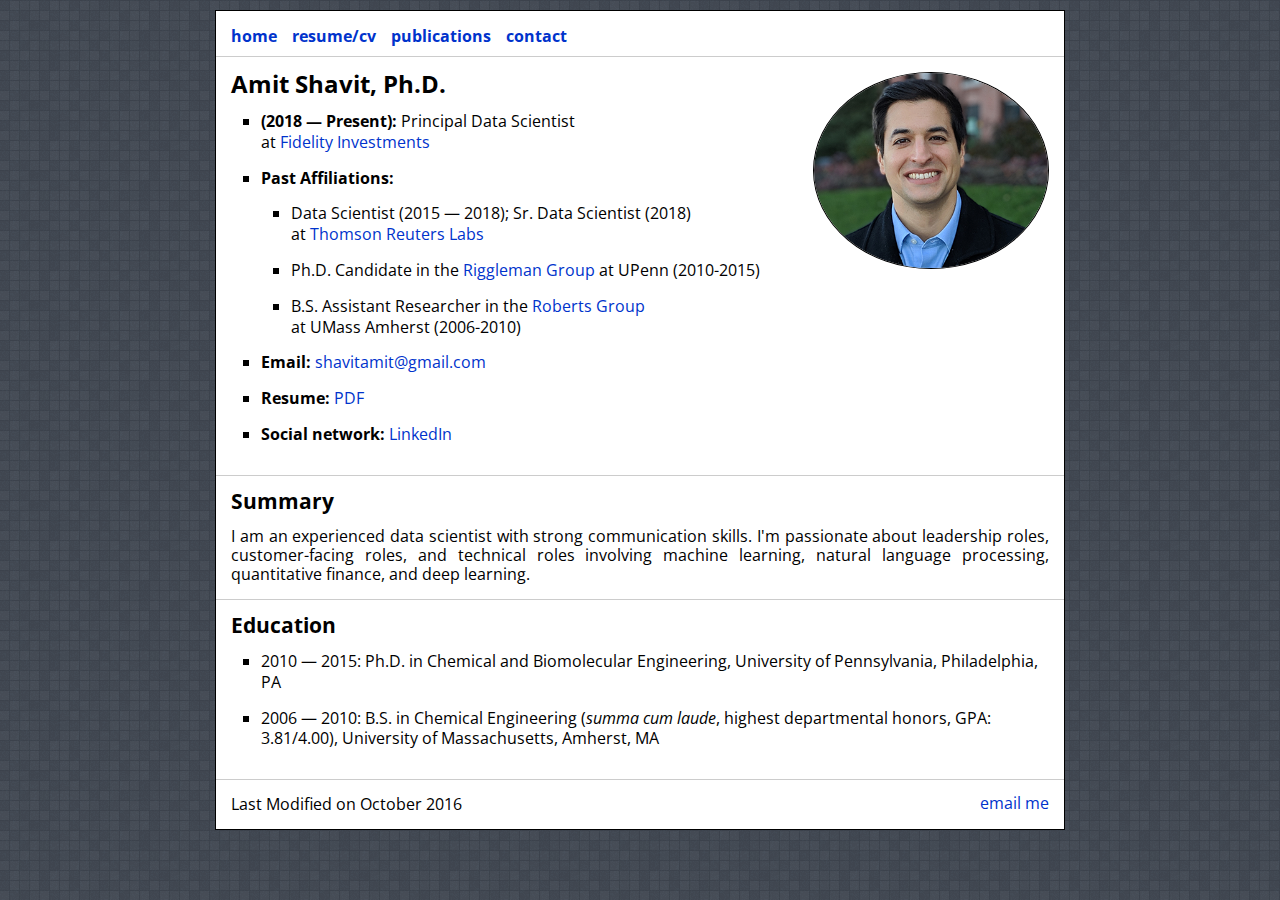
<file: index.html>
<!DOCTYPE html>
<html ng-app="app">
<head>
  <title>Amit Shavit's Personal Website</title>

  <meta name="viewport" content="initial-scale = 1.0,maximum-scale = 1.0" />

  <link rel="stylesheet" href="css/styles.css" />

  <!-- load angular and angular route via CDN -->
  <!-- <script src="https://ajax.googleapis.com/ajax/libs/angularjs/1.4.5/angular.min.js"></script>
  <script src="https://cdnjs.cloudflare.com/ajax/libs/angular.js/1.5.0-beta.1/angular-route.min.js"></script>
  <script src="https://cdnjs.cloudflare.com/ajax/libs/angular.js/1.5.0-beta.1/angular-sanitize.min.js"></script> -->

  <script src="js/angular.js"></script>
  <script src="js/angular-route.js"></script>
  <script src="js/angular-sanitize.js"></script>


  <script src="js/scripts.js"></script>

  <!-- Google Analytics -->
  <script type="text/javascript">
  var _gaq = _gaq || [];
  _gaq.push(['_setAccount', 'UA-33097417-1']);
  _gaq.push(['_trackPageview']);

  (function() {
    var ga = document.createElement('script'); ga.type = 'text/javascript'; ga.async = true;
    ga.src = ('https:' == document.location.protocol ? 'https://ssl' : 'http://www') + '.google-analytics.com/ga.js';
    var s = document.getElementsByTagName('script')[0]; s.parentNode.insertBefore(ga, s);
  })();
  </script>
  <!-- END Google Analytics -->

</head>

<body ng-controller="MainController as main">

  <div id="pagewrap">

    <header class="clearfix">
      <div ng-include="'nav.html'"></div>

      <!-- For those that have JS disabled -->
      <noscript>
        <nav class="navbar ng-scope" ng-controller="NavController as nav">
          <ul class="nav">
            <li ng-repeat="(key,value) in pages" class="ng-scope">
              <a ng-href="#/" ng-class="{active: isActive(key)}" class="ng-binding" href="#/">home</a>
            </ul>
          </nav>
        </noscript>

        <div class="clearfix clear"></div>
      </header>

      <div id="page-view">
        <div ng-view></div>

        <!-- For those that have JS disabled -->
        <noscript>
          <div class="section ng-scope">
            <div class="align-left">
              <h1 style="color:red; margin-bottom: 15px;">This website relies <em>heavily</em> on Javascript.  Please consider turning it on.</h1>
              <h1>Amit Shavit</h1>
              <ul>
                <li><strong>Current Affiliation (2015 — Present):</strong> Technology Associate<br>at <a href="http://thomsonreuters.com" target="_blank">Thomson Reuters</a></li>
                <li><strong>Past Affiliations:</strong>
                  <ul>
                    <li>Ph.D. Candidate in the <a href="http://rrgroup.seas.upenn.edu" target="_blank">Riggleman Group</a> at UPenn (2010-2015)</li>
                    <li>B.S. Assistant Researcher in the <a href="http://roberts.openwetware.org" target="_blank">Roberts Group</a><br>at UMass Amherst (2006-2010)</li>
                  </ul></li>
                  <li><strong>Email:</strong> <a href="mailto:shavitamit@gmail.com">shavitamit@gmail.com</a></li>
                  <li><strong>Resume:</strong> <a href="files/Amit-Shavit-Resume.pdf" target="_blank">PDF</a></li>
                  <!-- <li><strong>CV:</strong> <a href="files/Shavit-CV.pdf" target="_blank">PDF</a></li> -->
                  <li><strong>Social network:</strong> <a href="http://www.linkedin.com/profile/view?id=22888201&amp;trk=tab_pro" target="_blank">LinkedIn</a></li>
                </ul>

              </div>

              <div class="align-right my-img">
                <img src="images/me.png" width="180" alt="Amit Shavit">
                <!--<img src="images/me2.jpg" width="180" alt="Amit Shavit" />-->
              </div>

              <div class="clearfix"></div>
            </div>
          </noscript>


        </div>

        <footer>
          <div class="section clearfix">
            <div class="align-left">
              <p class="footer">Last Modified on October 2016</p>
            </div>

            <div class="align-right">
              <a href="mailto:shavitamit@gmail.com" title="Email me!">email me</a>
            </div>
          </div>
        </footer>

      </div><!-- pagewrap -->

    </body>
    </html>
</file>
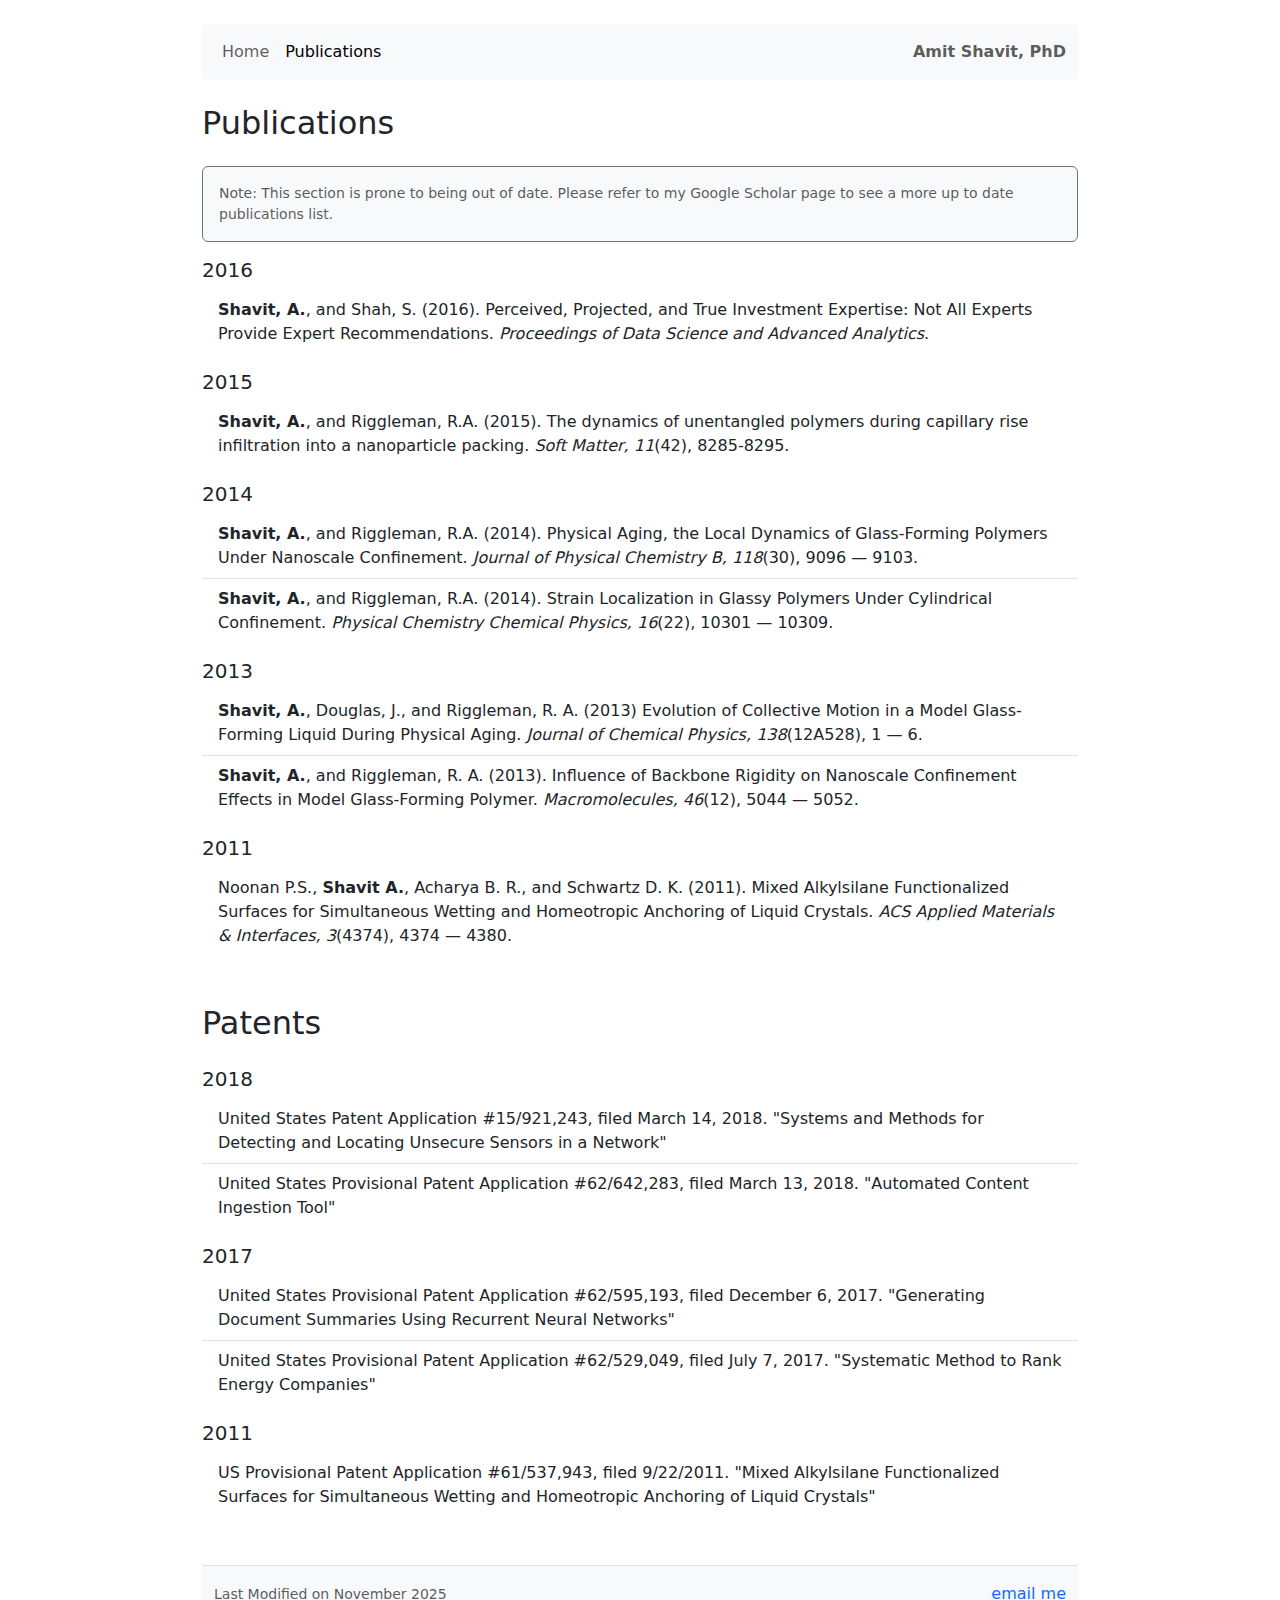
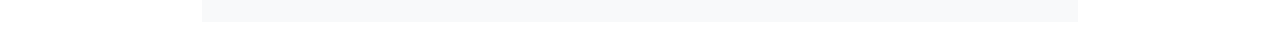
<file: publications.html>
<!DOCTYPE html>
<html>
<head>
  <title>Amit Shavit's Personal Website</title>
  <meta name="viewport" content="width=device-width, initial-scale=1" />
  <!-- Bootstrap CSS -->
  <link href="https://cdn.jsdelivr.net/npm/bootstrap@5.3.2/dist/css/bootstrap.min.css" rel="stylesheet">
  <style>
    .container {
      max-width: 900px !important;
    }
  </style>

  <!-- Google Analytics -->
  <script type="text/javascript">
    var _gaq = _gaq || [];
    _gaq.push(['_setAccount', 'UA-33097417-1']);
    _gaq.push(['_trackPageview']);
    (function() {
      var ga = document.createElement('script'); ga.type = 'text/javascript'; ga.async = true;
      ga.src = ('https:' == document.location.protocol ? 'https://ssl' : 'http://www') + '.google-analytics.com/ga.js';
      var s = document.getElementsByTagName('script')[0]; s.parentNode.insertBefore(ga, s);
    })();
  </script>
  <!-- END Google Analytics -->
</head>

<body>
  <div class="container py-4">
    <header class="mb-4">
      <nav class="navbar navbar-expand-lg navbar-light bg-light rounded">
        <div class="container-fluid">
          <div class="collapse navbar-collapse" id="navbarNav">
            <ul class="navbar-nav me-auto">
              <li class="nav-item"><a class="nav-link" href="index.html">Home</a></li>
              <li class="nav-item"><a class="nav-link active" href="publications.html">Publications</a></li>
            </ul>
            <span class="navbar-text ms-auto fw-bold">
              Amit Shavit, PhD
            </span>
          </div>
          <button class="navbar-toggler" type="button" data-bs-toggle="collapse" data-bs-target="#navbarNav"
            aria-controls="navbarNav" aria-expanded="false" aria-label="Toggle navigation">
            <span class="navbar-toggler-icon"></span>
          </button>
        </div>
      </nav>

    </header>

   <main>
<div class="mb-5">
  <h2 class="mb-4">Publications</h2>
  <div class="border border-secondary rounded p-3 mb-3 bg-light">
    <p class="text-muted small mb-0">
      Note: This section is prone to being out of date. Please refer to my Google Scholar page to see a more up to date publications list.
    </p>
  </div>
  <div class="mb-3">
    <h3 class="h5">2016</h3>
    <ul class="list-group list-group-flush">
      <li class="list-group-item">
        <span class="fw-bold">Shavit, A.</span>, and Shah, S. (2016). Perceived, Projected, and True Investment Expertise: Not All Experts Provide Expert Recommendations.
        <em>Proceedings of Data Science and Advanced Analytics</em>.
      </li>
    </ul>
  </div>

  <div class="mb-3">
    <h3 class="h5">2015</h3>
    <ul class="list-group list-group-flush">
      <li class="list-group-item">
        <span class="fw-bold">Shavit, A.</span>, and Riggleman, R.A. (2015). The dynamics of unentangled polymers during capillary rise infiltration into a nanoparticle packing.
        <em>Soft Matter, 11</em>(42), 8285-8295.
      </li>
    </ul>
  </div>

  <div class="mb-3">
    <h3 class="h5">2014</h3>
    <ul class="list-group list-group-flush">
      <li class="list-group-item">
        <span class="fw-bold">Shavit, A.</span>, and Riggleman, R.A. (2014). Physical Aging, the Local Dynamics of Glass-Forming Polymers Under Nanoscale Confinement.
        <em>Journal of Physical Chemistry B, 118</em>(30), 9096 &mdash; 9103.
      </li>
      <li class="list-group-item">
        <span class="fw-bold">Shavit, A.</span>, and Riggleman, R.A. (2014). Strain Localization in Glassy Polymers Under Cylindrical Confinement.
        <em>Physical Chemistry Chemical Physics, 16</em>(22), 10301 &mdash; 10309.
      </li>
    </ul>
  </div>

  <div class="mb-3">
    <h3 class="h5">2013</h3>
    <ul class="list-group list-group-flush">
      <li class="list-group-item">
        <span class="fw-bold">Shavit, A.</span>, Douglas, J., and Riggleman, R. A. (2013) Evolution of Collective Motion in a Model Glass-Forming Liquid During Physical Aging.
        <em>Journal of Chemical Physics, 138</em>(12A528), 1 &mdash; 6.
      </li>
      <li class="list-group-item">
        <span class="fw-bold">Shavit, A.</span>, and Riggleman, R. A. (2013). Influence of Backbone Rigidity on Nanoscale Confinement Effects in Model Glass-Forming Polymer.
        <em>Macromolecules, 46</em>(12), 5044 &mdash; 5052.
      </li>
    </ul>
  </div>

  <div class="mb-3">
    <h3 class="h5">2011</h3>
    <ul class="list-group list-group-flush">
      <li class="list-group-item">
        Noonan P.S., <span class="fw-bold">Shavit A.</span>, Acharya B. R., and Schwartz D. K. (2011). Mixed Alkylsilane Functionalized Surfaces for Simultaneous Wetting and Homeotropic Anchoring of Liquid Crystals.
        <em>ACS Applied Materials &amp; Interfaces, 3</em>(4374), 4374 &mdash; 4380.
      </li>
    </ul>
  </div>
</div>

<div class="mb-5">
  <h2 class="mb-4">Patents</h2>

  <div class="mb-3">
    <h3 class="h5">2018</h3>
    <ul class="list-group list-group-flush">
      <li class="list-group-item">
        United States Patent Application #15/921,243, filed March 14, 2018. "Systems and Methods for Detecting and Locating Unsecure Sensors in a Network"
      </li>
      <li class="list-group-item">
        United States Provisional Patent Application #62/642,283, filed March 13, 2018. "Automated Content Ingestion Tool"
      </li>
    </ul>
  </div>

  <div class="mb-3">
    <h3 class="h5">2017</h3>
    <ul class="list-group list-group-flush">
      <li class="list-group-item">
        United States Provisional Patent Application #62/595,193, filed December 6, 2017. "Generating Document Summaries Using Recurrent Neural Networks"
      </li>
      <li class="list-group-item">
        United States Provisional Patent Application #62/529,049, filed July 7, 2017. "Systematic Method to Rank Energy Companies"
      </li>
    </ul>
  </div>

  <div class="mb-3">
    <h3 class="h5">2011</h3>
    <ul class="list-group list-group-flush">
      <li class="list-group-item">
        US Provisional Patent Application #61/537,943, filed 9/22/2011. "Mixed Alkylsilane Functionalized Surfaces for Simultaneous Wetting and Homeotropic Anchoring of Liquid Crystals"
      </li>
    </ul>
  </div>
</div>

    
  </main>

    <div id="footer" class="mt-4"></div>
    <script>
      fetch('footer.html')
        .then(response => response.text())
        .then(html => { document.getElementById('footer').innerHTML = html; });
    </script>
    <!-- Bootstrap JS Bundle -->
    <script src="https://cdn.jsdelivr.net/npm/bootstrap@5.3.2/dist/js/bootstrap.bundle.min.js"></script>
  </div>
</body>
</html>
</file>
<file: css/styles.css>
/* Welcome to Compass.
* In this file you should write your main styles. (or centralize your imports)
* Import this file using the following HTML or equivalent:
* <link href="/stylesheets/screen.css" media="screen, projection" rel="stylesheet" type="text/css" /> */
@import url(https://fonts.googleapis.com/css?family=Montserrat:400,700);
@import url(//fonts.googleapis.com/css?family=Open+Sans);
/* line 5, ../../../../../.rvm/gems/ruby-2.4.0/gems/compass-core-1.0.3/stylesheets/compass/reset/_utilities.scss */
html, body, div, span, applet, object, iframe,
h1, h2, h3, h4, h5, h6, p, blockquote, pre,
a, abbr, acronym, address, big, cite, code,
del, dfn, em, img, ins, kbd, q, s, samp,
small, strike, strong, sub, sup, tt, var,
b, u, i, center,
dl, dt, dd, ol, ul, li,
fieldset, form, label, legend,
table, caption, tbody, tfoot, thead, tr, th, td,
article, aside, canvas, details, embed,
figure, figcaption, footer, header, hgroup,
menu, nav, output, ruby, section, summary,
time, mark, audio, video {
  margin: 0;
  padding: 0;
  border: 0;
  font: inherit;
  font-size: 100%;
  vertical-align: baseline;
}

/* line 22, ../../../../../.rvm/gems/ruby-2.4.0/gems/compass-core-1.0.3/stylesheets/compass/reset/_utilities.scss */
html {
  line-height: 1;
}

/* line 24, ../../../../../.rvm/gems/ruby-2.4.0/gems/compass-core-1.0.3/stylesheets/compass/reset/_utilities.scss */
ol, ul {
  list-style: none;
}

/* line 26, ../../../../../.rvm/gems/ruby-2.4.0/gems/compass-core-1.0.3/stylesheets/compass/reset/_utilities.scss */
table {
  border-collapse: collapse;
  border-spacing: 0;
}

/* line 28, ../../../../../.rvm/gems/ruby-2.4.0/gems/compass-core-1.0.3/stylesheets/compass/reset/_utilities.scss */
caption, th, td {
  text-align: left;
  font-weight: normal;
  vertical-align: middle;
}

/* line 30, ../../../../../.rvm/gems/ruby-2.4.0/gems/compass-core-1.0.3/stylesheets/compass/reset/_utilities.scss */
q, blockquote {
  quotes: none;
}
/* line 103, ../../../../../.rvm/gems/ruby-2.4.0/gems/compass-core-1.0.3/stylesheets/compass/reset/_utilities.scss */
q:before, q:after, blockquote:before, blockquote:after {
  content: "";
  content: none;
}

/* line 32, ../../../../../.rvm/gems/ruby-2.4.0/gems/compass-core-1.0.3/stylesheets/compass/reset/_utilities.scss */
a img {
  border: none;
}

/* line 116, ../../../../../.rvm/gems/ruby-2.4.0/gems/compass-core-1.0.3/stylesheets/compass/reset/_utilities.scss */
article, aside, details, figcaption, figure, footer, header, hgroup, main, menu, nav, section, summary {
  display: block;
}

/*
Basics
*/
/* line 20, ../sass/styles.scss */
.clearfix:after {
  visibility: hidden;
  display: block;
  font-size: 0;
  content: " ";
  clear: both;
  height: 0;
}

/* line 28, ../sass/styles.scss */
.clearfix {
  display: inline-block;
}

/* start commented backslash hack \*/
/* line 30, ../sass/styles.scss */
* html .clearfix {
  height: 1%;
}

/* line 31, ../sass/styles.scss */
.clearfix {
  display: block;
}

/* close commented backslash hack */
/* apply a natural box layout model to all elements, but allowing components to change */
/* line 35, ../sass/styles.scss */
html {
  box-sizing: border-box;
}

/* line 38, ../sass/styles.scss */
*, *:before, *:after {
  box-sizing: inherit;
}

/*----------------------------------------------------*/
/* line 43, ../sass/styles.scss */
body {
  background: url("../images/bg.png") repeat;
  font-family: 'Open Sans', sans-serif;
}

/* line 50, ../sass/styles.scss */
li {
  line-height: 1.3em;
}

/* line 54, ../sass/styles.scss */
h1, h2, h3, h4 {
  font-weight: bold;
}

/* line 56, ../sass/styles.scss */
h1.space, h2.space, h3.space {
  margin-bottom: 15px;
}

/* line 58, ../sass/styles.scss */
h1 {
  font-size: 1.5em;
}

/* line 59, ../sass/styles.scss */
h2 {
  font-size: 1.3em;
}

/* line 60, ../sass/styles.scss */
h3 {
  font-size: 1.1em;
}

/* line 61, ../sass/styles.scss */
em {
  font-style: italic;
}

/* line 62, ../sass/styles.scss */
span.me {
  font-weight: bold;
  text-decoration: underline;
}

/* line 64, ../sass/styles.scss */
#pagewrap {
  margin: 10px auto;
  width: 850px;
  background: white;
  border: solid 1px black;
}

/* line 72, ../sass/styles.scss */
#page-view {
  min-height: 100px;
}

/*
  FRONT PAGE IMAGE
*/
/* line 79, ../sass/styles.scss */
.front-page-image {
  border-radius: 50%;
}

/*
Header and Navigation
*/
/* line 86, ../sass/styles.scss */
header {
  height: 30px;
  padding-left: 15px;
  padding-top: 15px;
  margin-bottom: 15px;
}
/* line 94, ../sass/styles.scss */
header nav li {
  display: block;
  float: left;
  margin-right: 15px;
}
/* line 99, ../sass/styles.scss */
header nav a {
  color: #03c;
  font-weight: bold;
  text-decoration: none;
}
/* line 104, ../sass/styles.scss */
header nav a:hover {
  color: black;
  transition: color 0.2s linear;
}
/* line 109, ../sass/styles.scss */
header nav a.active {
  color: black;
}

/*
Sections
*/
/* line 120, ../sass/styles.scss */
.section {
  border-top: solid 1px #ccc;
  padding: 15px;
  width: 100%;
}
/* line 126, ../sass/styles.scss */
.section p {
  line-height: 1.2em;
  margin-top: 15px;
  text-align: justify;
}
/* line 131, ../sass/styles.scss */
.section p.footer {
  margin-top: 0;
}
/* line 136, ../sass/styles.scss */
.section strong {
  font-weight: bold !important;
}
/* line 137, ../sass/styles.scss */
.section .bold-and-underline {
  text-decoration: underline;
  font-weight: bold;
}
/* line 138, ../sass/styles.scss */
.section .line-break {
  margin: 20px 50px;
  border-style: dashed;
  border-width: 1px;
  border-color: #ccc;
}
/* line 145, ../sass/styles.scss */
.section a {
  color: #03c;
  text-decoration: none;
}
/* line 149, ../sass/styles.scss */
.section a:hover {
  text-decoration: underline;
}
/* line 156, ../sass/styles.scss */
.section ul {
  margin-top: 15px;
  list-style: square;
}
/* line 161, ../sass/styles.scss */
.section ul li {
  margin-left: 30px;
  margin-bottom: 15px;
}
/* line 167, ../sass/styles.scss */
.section .align-left {
  float: left;
}
/* line 172, ../sass/styles.scss */
.section .align-right {
  float: right;
}
/* line 176, ../sass/styles.scss */
.section img {
  border: solid 1px black;
}

/* line 184, ../sass/styles.scss */
.home-page .home-summary {
  font-weight: bold;
  display: block;
  margin-top: 15px;
}
/* line 189, ../sass/styles.scss */
.home-page .home-summary em {
  font-style: italic;
}

/* line 194, ../sass/styles.scss */
.cv-page .align-left {
  width: 250px;
}
/* line 197, ../sass/styles.scss */
.cv-page .align-right {
  width: 555px;
}

/* line 202, ../sass/styles.scss */
.ng-enter {
  position: relative;
  z-index: 9999;
}

/* line 210, ../sass/styles.scss */
.ng-leave {
  position: absolute;
  background: white;
  z-index: 1;
}

@media only screen and (max-device-width: 480px) {
  /* line 222, ../sass/styles.scss */
  #embedded-resume {
    display: none;
  }

  /* line 225, ../sass/styles.scss */
  nav ul li {
    font-size: 14px;
  }

  /* line 230, ../sass/styles.scss */
  #pagewrap {
    width: 100%;
  }

  /* line 235, ../sass/styles.scss */
  .home-page .align-left {
    max-width: 70%;
  }
  /* line 236, ../sass/styles.scss */
  .home-page .align-right {
    max-width: 30%;
  }
  /* line 237, ../sass/styles.scss */
  .home-page .my-img img {
    max-width: 100%;
  }

  /* line 240, ../sass/styles.scss */
  .section {
    font-size: 14px;
  }
  /* line 243, ../sass/styles.scss */
  .section ul li {
    font-size: 14px;
    line-height: 14px;
  }
  /* line 246, ../sass/styles.scss */
  .section ul li ul li {
    margin-left: 15px;
  }

  /* line 253, ../sass/styles.scss */
  .cv-page .align-left, .contact-page .align-left {
    width: 100%;
    float: none;
    display: block;
    margin: 0 auto;
  }
  /* line 254, ../sass/styles.scss */
  .cv-page img, .contact-page img {
    margin: 0 auto;
    display: block;
  }
  /* line 255, ../sass/styles.scss */
  .cv-page .align-right, .contact-page .align-right {
    clear: both;
    width: 100% !important;
    float: none;
    display: block;
    margin-bottom: 15px;
  }

  /* line 260, ../sass/styles.scss */
  .contact-page .align-right {
    margin-top: 15px;
    margin-bottom: 0;
  }
}
@media only screen and (max-device-width: 320px) {
  /* line 266, ../sass/styles.scss */
  nav ul li {
    font-size: 14px;
  }

  /* line 270, ../sass/styles.scss */
  .section {
    font-size: 12px;
  }
  /* line 272, ../sass/styles.scss */
  .section ul li {
    font-size: 12px;
  }
}
</file>
